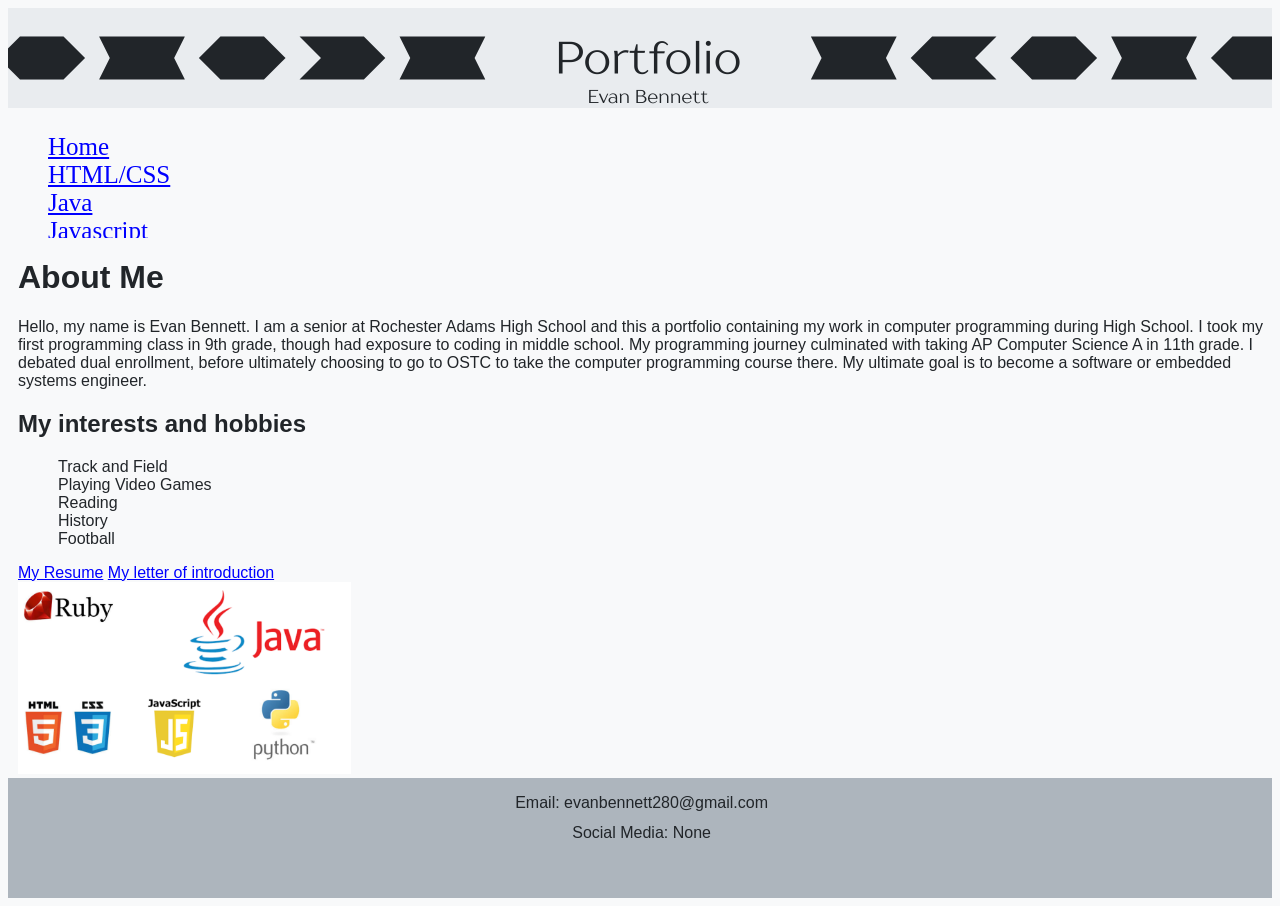
<file: index.html>
<!DOCTYPE html>
<html lang="en-US">
    <head>
        <title>My CS Portfolio</title>
        <meta charset="UTF-8">
        <meta name="viewport" content="width=device-width, initial-scale=1.0">
        <meta name="description" content="Computer Science web protfolio including my work in java, javascript, html/css.">
        <link rel="stylesheet" href="styles.css">
        <link rel="icon" type="image/x-icon" href="Favicon.png">
    </head>
    <body>
        <header class="banner">
            <a href="index.html"><img src="banner.png" alt="banner"></a>
        </header>
        <div class="container">
            <nav>
                <ul>
                    <li><a href="index.html">Home</a></li>
                    <li><a href="html.html">HTML/CSS</a></li>
                    <li><a href="java.html">Java</a></li>
                    <li><a href="javascript.html">Javascript</a></li>
                    <li><a href="AI.html">AI</a></li>
                    <li><a href="certifaction.html">Certifications</a></li>
                </ul>
            </nav>
            <div>
                <h1>About Me</h1>
                <p>Hello, my name is Evan Bennett. I am a senior at Rochester Adams High School and this a portfolio containing my work in computer programming during High School. I took my first programming class in 9th grade, though had exposure to coding in middle school. My programming journey culminated with taking AP Computer Science A in 11th grade. I debated dual enrollment, before ultimately choosing to go to OSTC to take the computer programming course there. My ultimate goal is to become a software or embedded systems engineer.</p>
                <h2>My interests and hobbies</h2>
                <ul>
                    <li>Track and Field</li>
                    <li>Playing Video Games</li>
                    <li>Reading</li>
                    <li>History</li>
                    <li>Football</li>
                </ul>
                <a href="https://docs.google.com/document/d/1gnI9WZbMEdLtb3LthNZ0j6b--Wo1B8Qf2KaXhrYzhy8/edit?tab=t.0">My Resume</a>
                <a href="https://docs.google.com/document/d/1SLRzvspTC6loGi5BRSQO5DePfIM6k1c7yFbeAXAZEXM/edit?tab=t.0">My letter of introduction</a>
                <br>
                <img id="codinglang" src="Coding languages.png" alt="Coding Languages I have used: Java, Javascript, HTML/CSS, Python, Ruby">
            </div>
        </div>
        <footer class="footer">
            <p>Email: evanbennett280@gmail.com</p>
            <p class="negmargin">Social Media: None</p>
        </footer>
    </body>
</html>
</file>
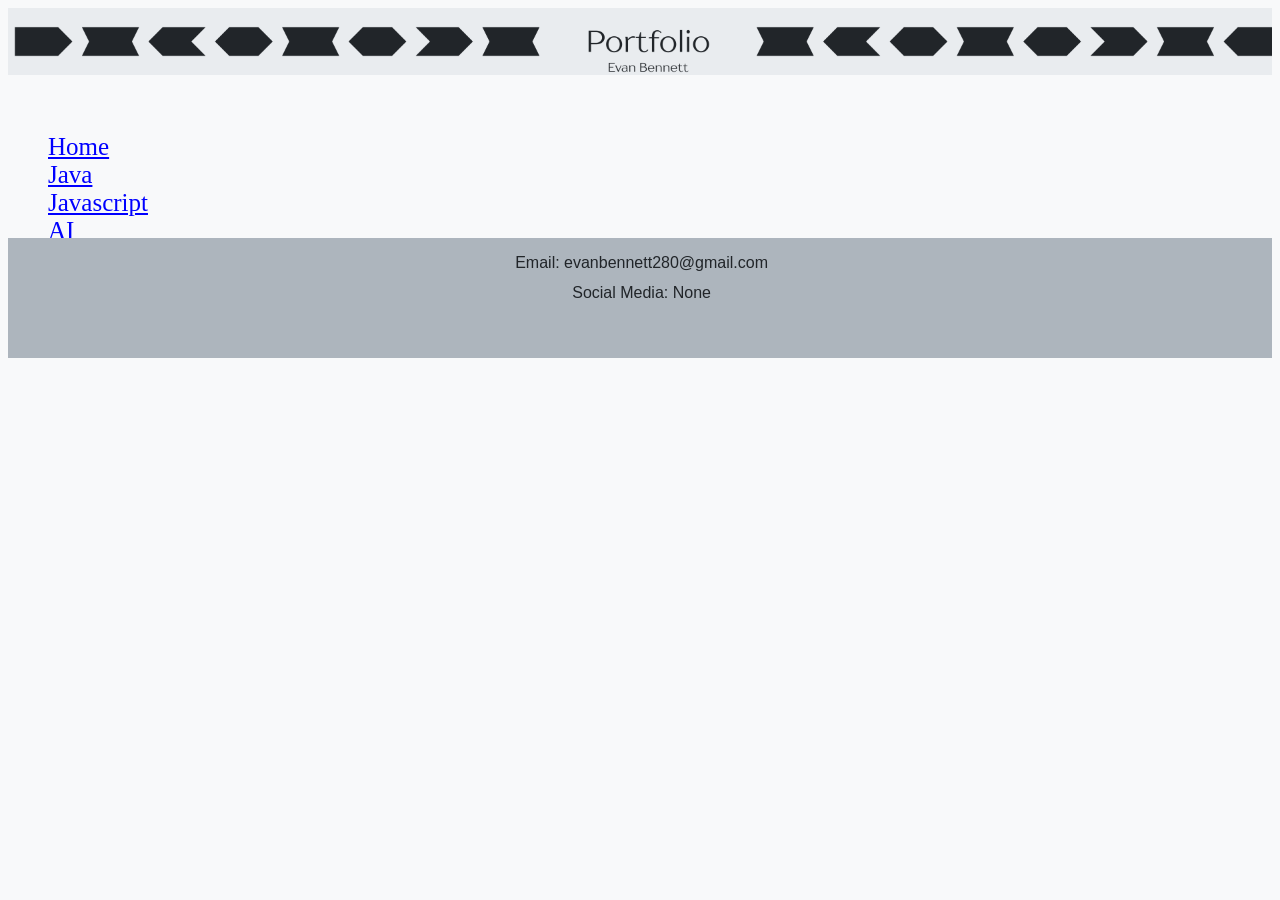
<file: AI.html>
<!DOCTYPE html>
<html>
    <head>
        <title>Artifical Intelligence</title>
        <meta charset="UTF-8">
        <link rel="stylesheet" href="styles.css">
        <link rel="icon" type="image/x-icon" href="Favicon.png">
    </head>
    <body>
        <header>
            <a href="index.html"><img src="banner.png" alt="banner"></a>
        </header>
        <div class="container">
            <nav>
                <ul>
                    <li><a href="index.html">Home</a></li>
                    <li><a href="java.html">Java</a></li>
                    <li><a href="javascript.html">Javascript</a></li>
                    <li><a href="AI.html">AI</a></li>
                    <li><a href="certifaction.html">Certifications</a></li>
                </ul>
            </nav>
        </div>
        <footer class="footer">
            <p>Email: evanbennett280@gmail.com</p>
            <p class="negmargin">Social Media: None</p>
        </footer>
    </body>
</html>
</file>
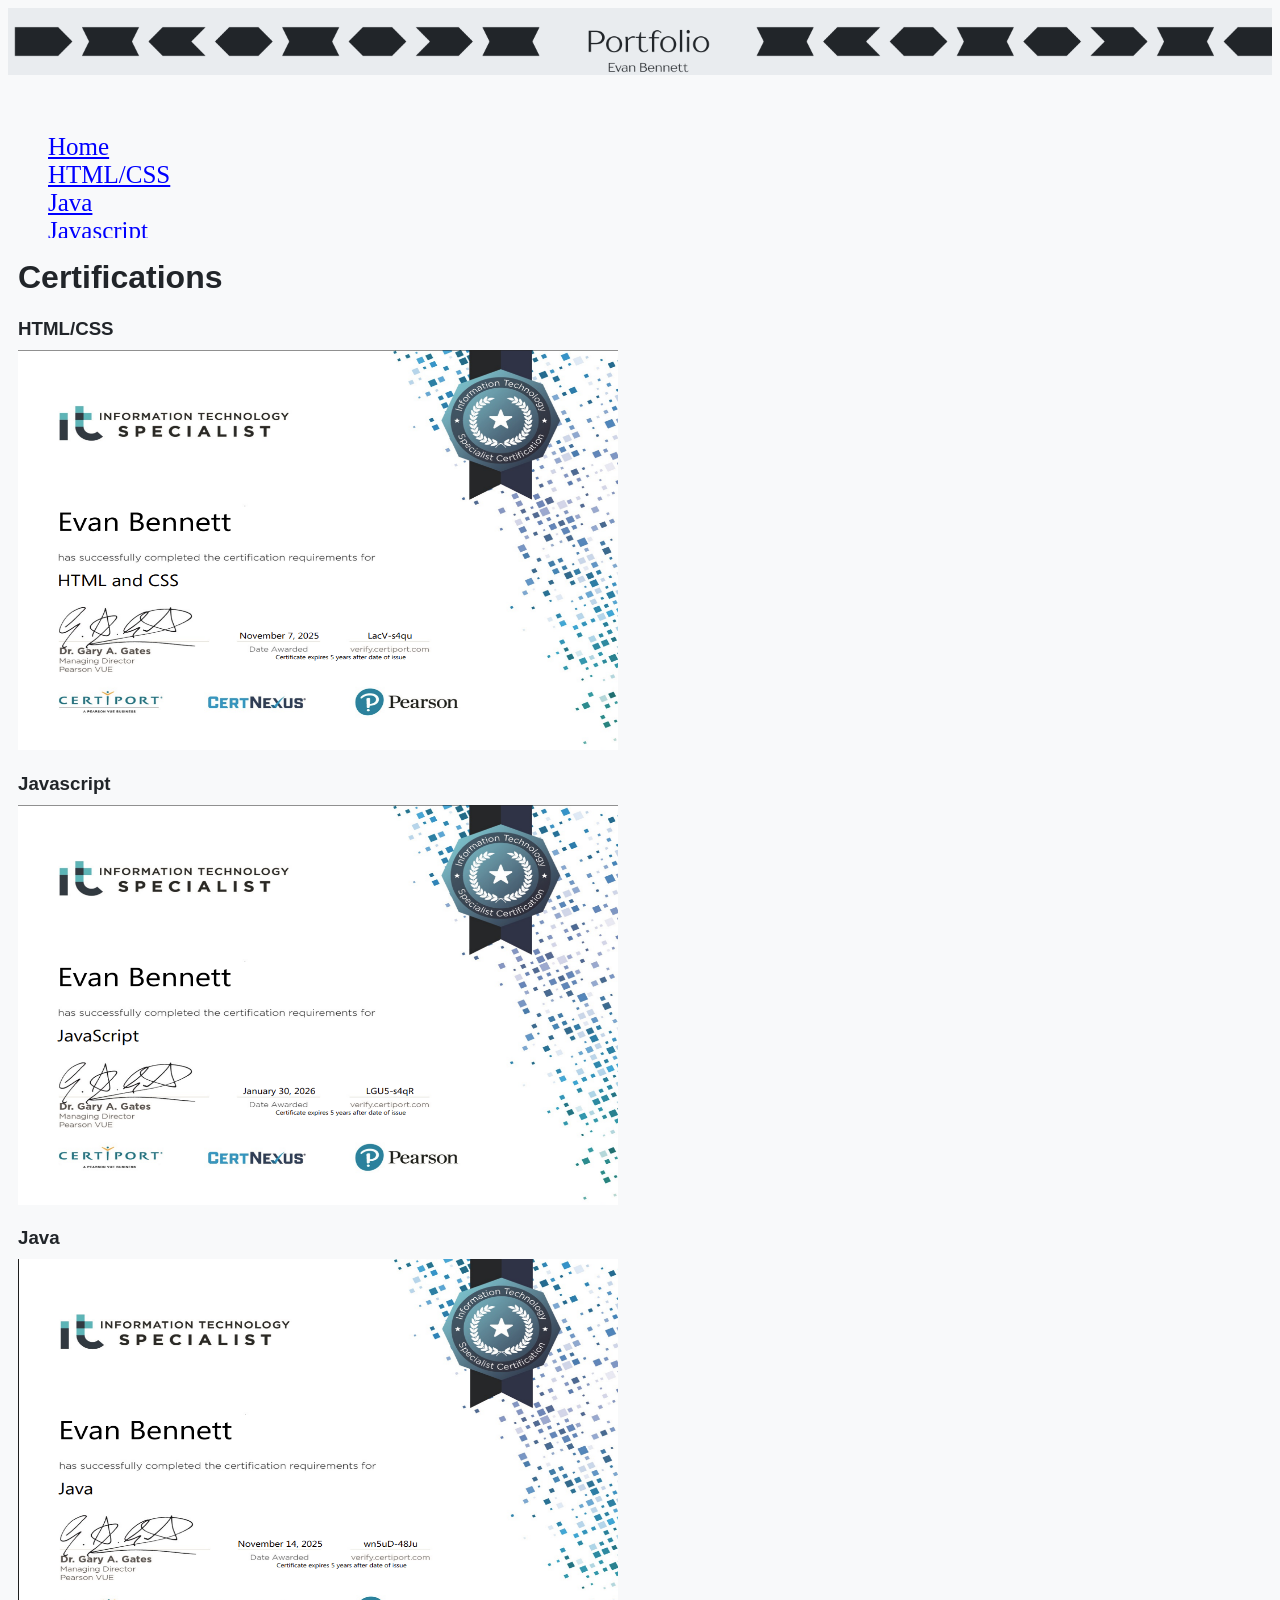
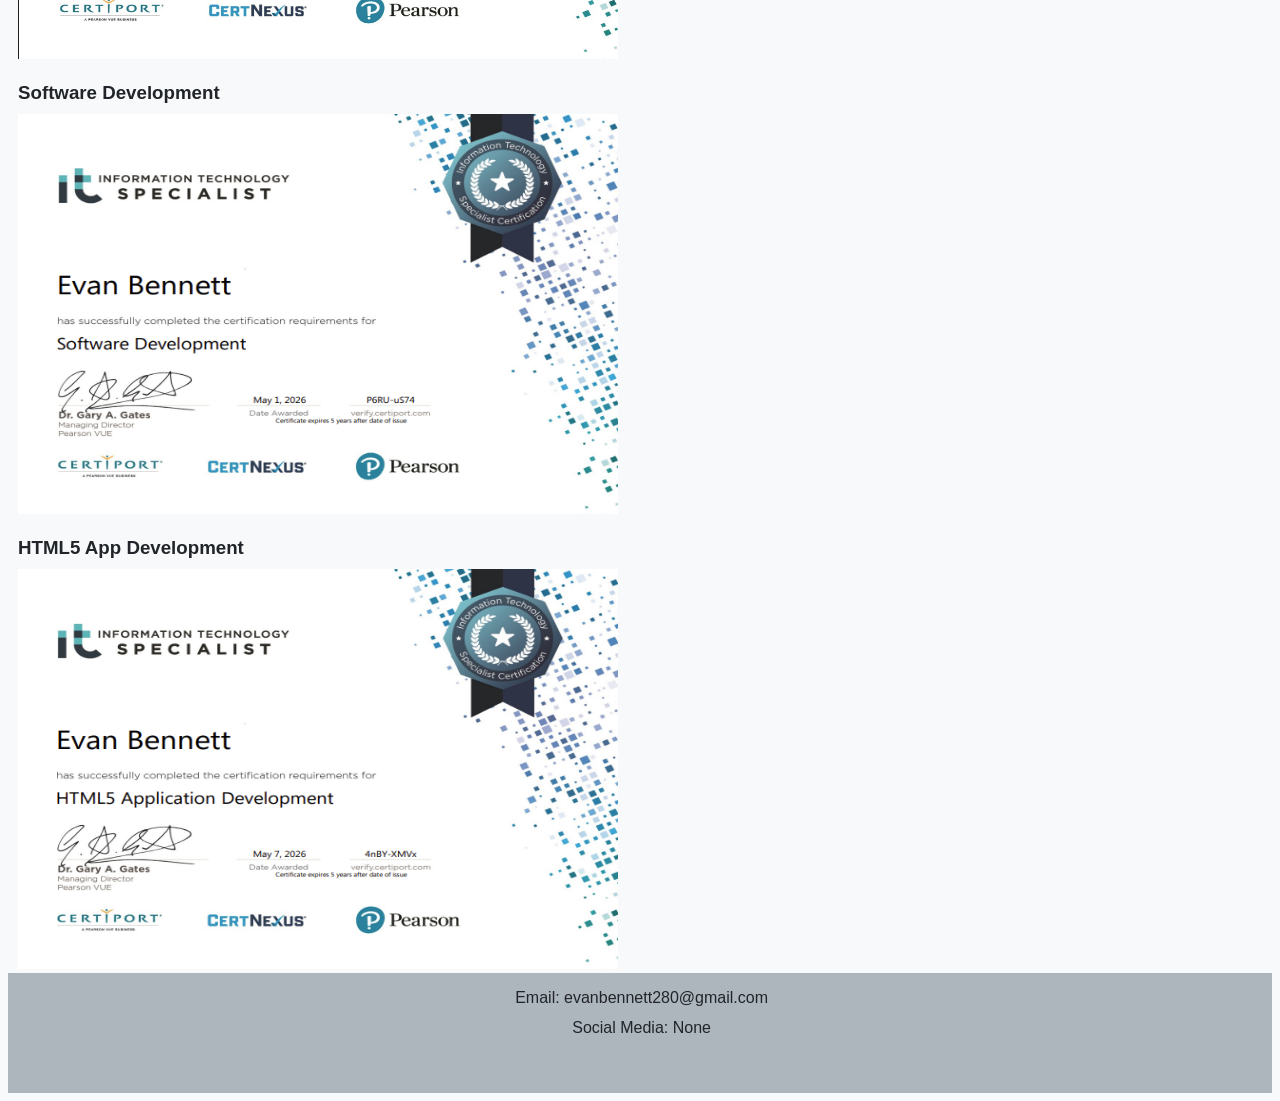
<file: certifaction.html>
<!DOCTYPE html>
<html lang="en-US">
    <head>
        <title>My Certifications</title>
        <meta charset="UTF-8">
        <link rel="stylesheet" href="styles.css">
        <link rel="icon" type="image/x-icon" href="Favicon.png">
    </head>
    <body>
        <header>
            <a href="index.html"><img src="banner.png" alt="banner"></a>
        </header>
        <div class="container">
            <nav>
                <ul>
                    <li><a href="index.html">Home</a></li>
                    <li><a href="html.html">HTML/CSS</a></li>
                    <li><a href="java.html">Java</a></li>
                    <li><a href="javascript.html">Javascript</a></li>
                    <li><a href="AI.html">AI</a></li>
                    <li><a href="certifaction.html">Certifications</a></li>
                </ul>
            </nav>
            <div>
                <h1>Certifications</h1>
                <h3>HTML/CSS</h3>
                <img src="htmlcsscert.png" alt="HTML/CSS certifaction certificate" class="certImg">
                <h3>Javascript</h3>
                <img src="javascriptcert.png" alt="Javascript certifation certificate" class="certImg">
                <h3>Java</h3>
                <img src="javacert.png" alt="Java certification certificate" class="certImg">
                <h3>Software Development</h3>
                <img src="softwaredevcert.png" alt="Software development certifaction certificate" class="certImg">
                <h3>HTML5 App Development</h3>
                <img src="appdevcert.png" alt="HTML5 app development certifaction certificate" class="certImg">
            </div>
        </div>
        <footer class="footer">
            <p>Email: evanbennett280@gmail.com</p>
            <p class="negmargin">Social Media: None</p>
        </footer>
    </body>
</html>
</file>
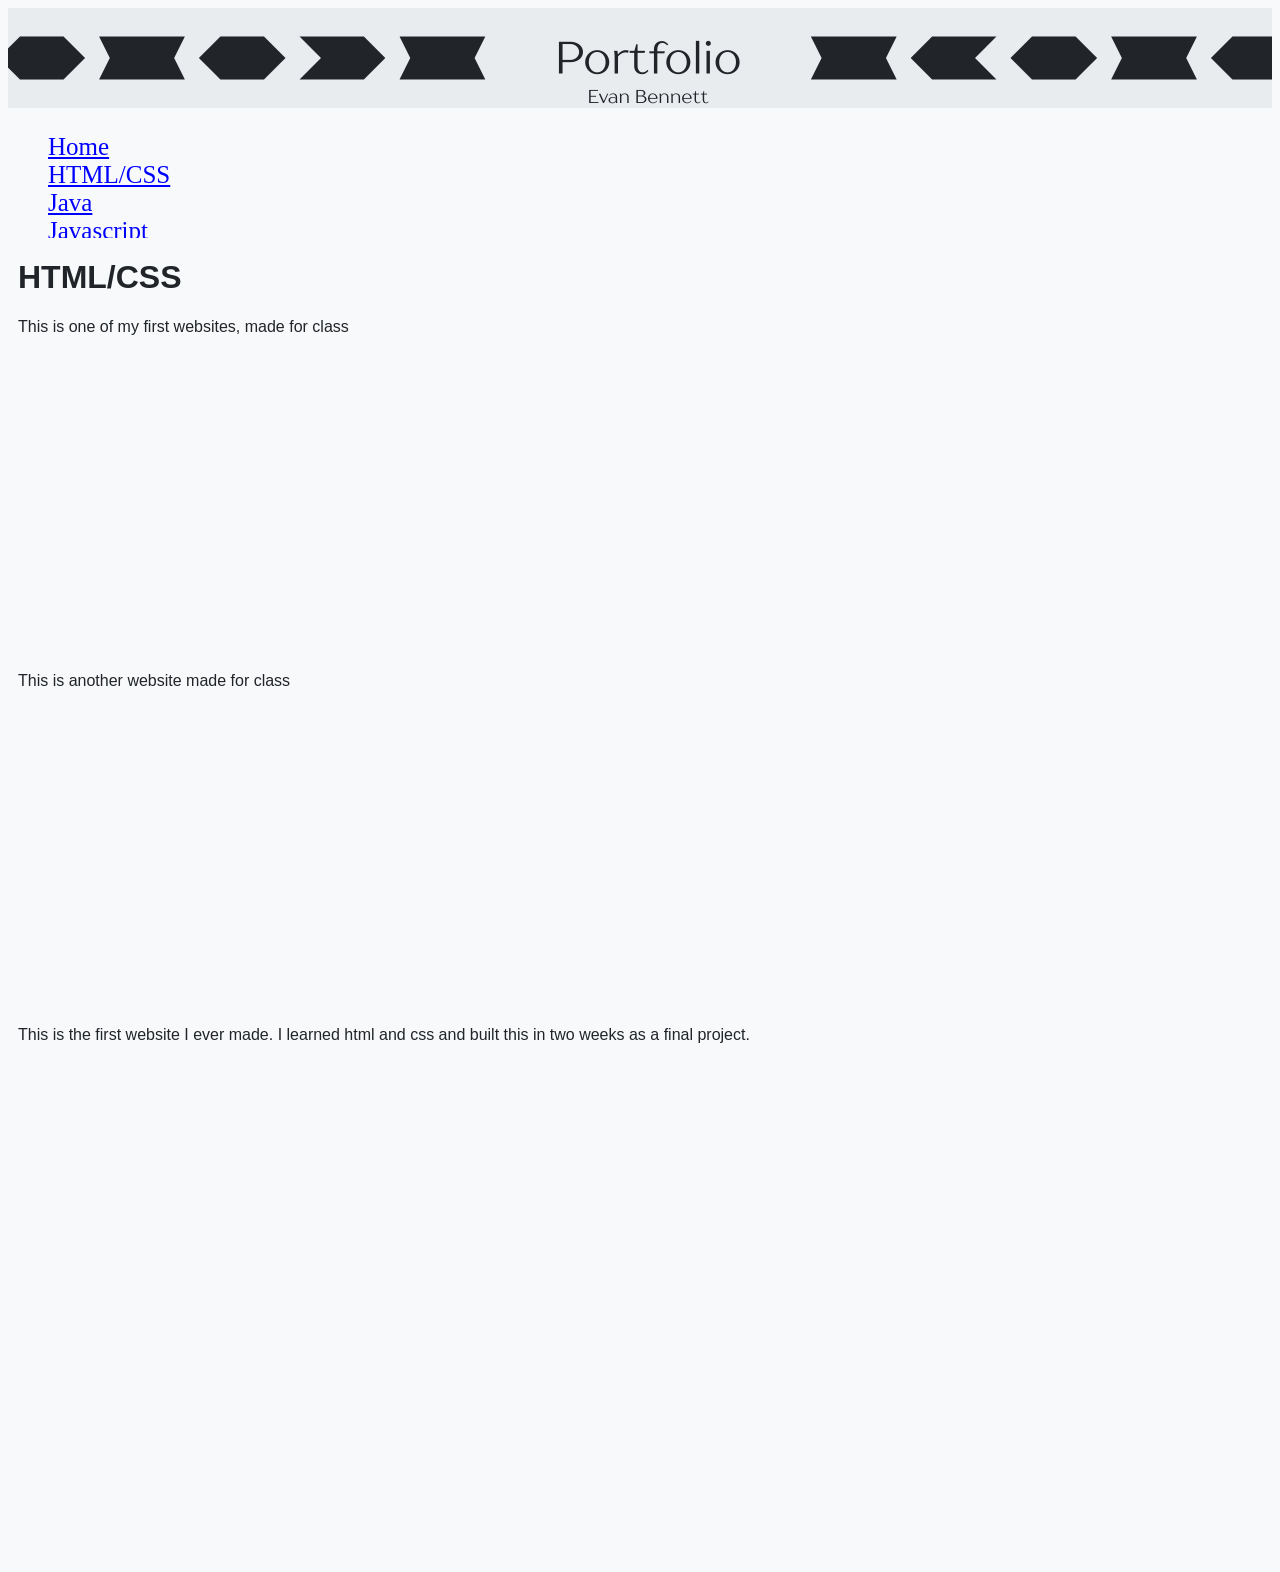
<file: html.html>
<!DOCTYPE html>
<html lang="en-US">
    <head>
        <title>My HTML/CSS Projects</title>
        <meta charset="UTF-8">
        <link rel="stylesheet" href="styles.css">
        <link rel="icon" type="image/x-icon" href="Favicon.png">
    </head>
    <body>
        <header class="banner">
            <a href="index.html"><img src="banner.png" alt="banner"></a>
        </header>
        <div class="container">
            <nav>
                <ul>
                    <li><a href="index.html">Home</a></li>
                    <li><a href="html.html">HTML/CSS</a></li>
                    <li><a href="java.html">Java</a></li>
                    <li><a href="javascript.html">Javascript</a></li>
                    <li><a href="AI.html">AI</a></li>
                    <li><a href="certifaction.html">Certifications</a></li>
                </ul>
            </nav>
            <div>
                <h1>HTML/CSS</h1>
                <p>This is one of my first websites, made for class</p>
                <iframe src="https://ctebennett.github.io/bobadrops/" title="Boba website" height="300px" width="800px"></iframe>
                <p>This is another website made for class</p>
                <iframe src="https://ctebennett.github.io/swirl/" title="Swirl website" height="300px" width="800px"></iframe>
                <p>This is the first website I ever made. I learned html and css and built this in two weeks as a final project.</p>
                <iframe width="850" height="500" src="https://codehs.com/sandbox/id/independent-study-website-PsoSUC/embed/?display_mode=default&show_file_tree=False" frameborder="0" allowfullscreen class="video-iframe"></iframe>
            </div>
        </div>
    </body>
</html>
</file>
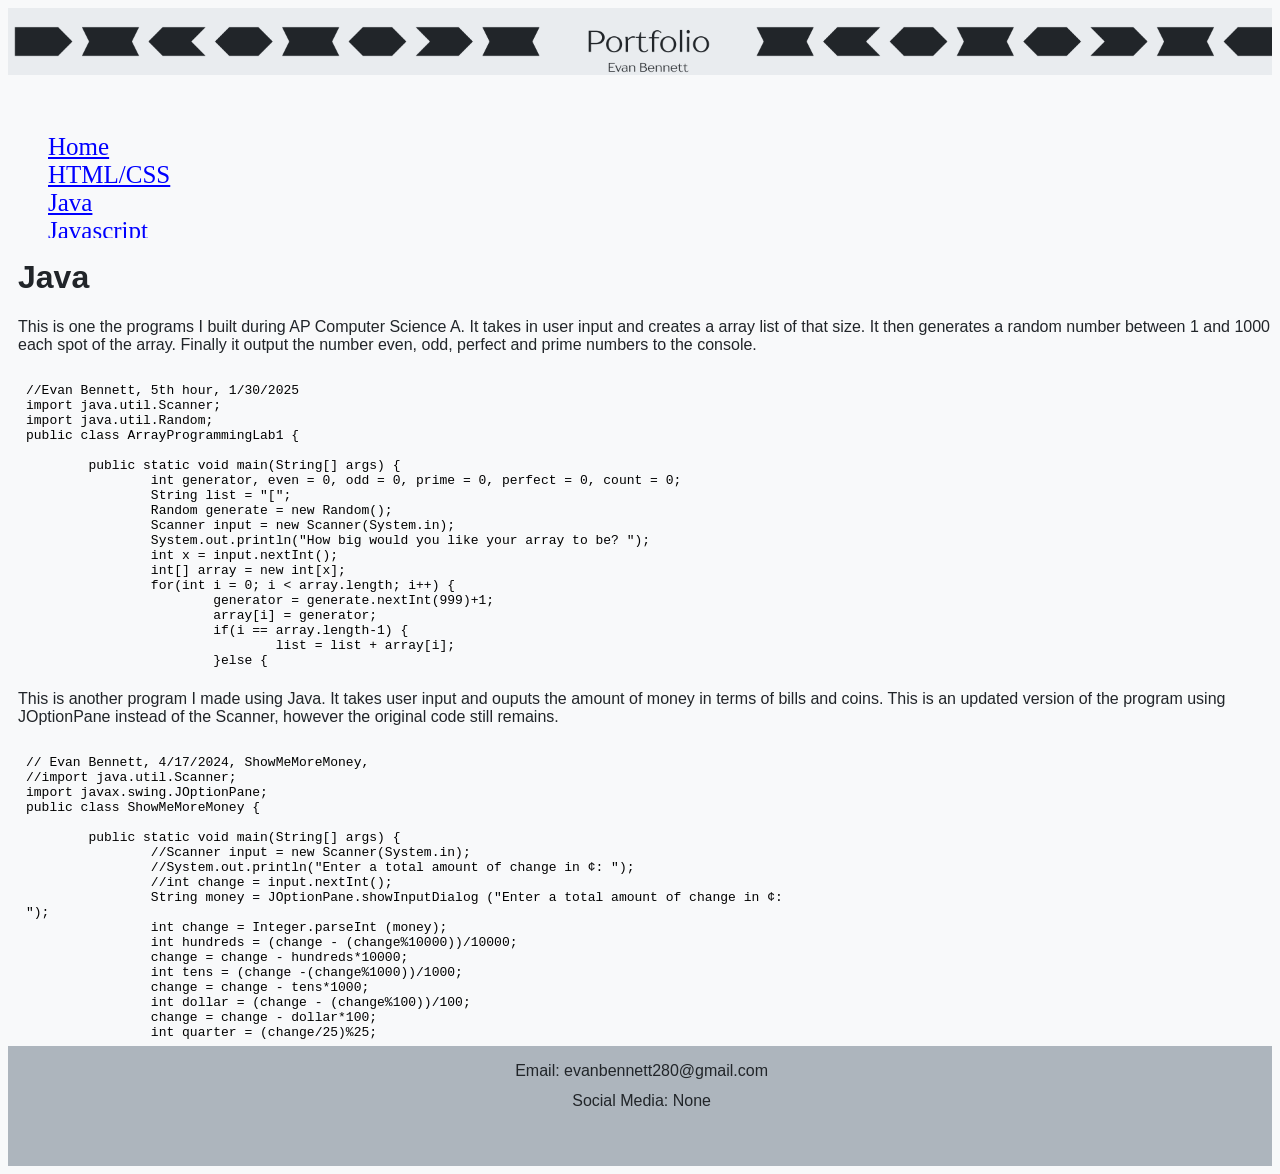
<file: java.html>
<!DOCTYPE html>
<html lang="en-US">
    <head>
        <title>My Java Projects</title>
        <meta charset="UTF-8">
        <link rel="stylesheet" href="styles.css">
        <link rel="icon" type="image/x-icon" href="Favicon.png">
    </head>
    <body>
        <header>
            <a href="index.html"><img src="banner.png" alt="banner"></a>
        </header>
        <div class="container">
            <nav>
                <ul>
                    <li><a href="index.html">Home</a></li>
                    <li><a href="html.html">HTML/CSS</a></li>
                    <li><a href="java.html">Java</a></li>
                    <li><a href="javascript.html">Javascript</a></li>
                    <li><a href="AI.html">AI</a></li>
                    <li><a href="certifaction.html">Certifications</a></li>
                </ul>
            </nav>
            <div>
                <h1>Java</h1>
                <p>This is one the programs I built during AP Computer Science A. It takes in user input and creates a array list of that size. It then generates a random number between 1 and 1000 in each spot of the array. Finally it output the number even, odd, perfect and prime numbers to the console.</p>
                <iframe src="ArrayProgrammingLab1.java" title="array list number checker" height="300px" width="800px"></iframe>
                <p>This is another program I made using Java. It takes user input and ouputs the amount of money in terms of bills and coins. This is an updated version of the program using JOptionPane instead of the Scanner, however the original code still remains.</p>
                <iframe src="ShowMeMoreMoney.java" title="Optimal change calculator" height="300px" width="800px"></iframe>
            </div>
        </div>
        <footer class="footer">
            <p>Email: evanbennett280@gmail.com</p>
            <p class="negmargin">Social Media: None</p>
        </footer>
    </body>
</html>
</file>
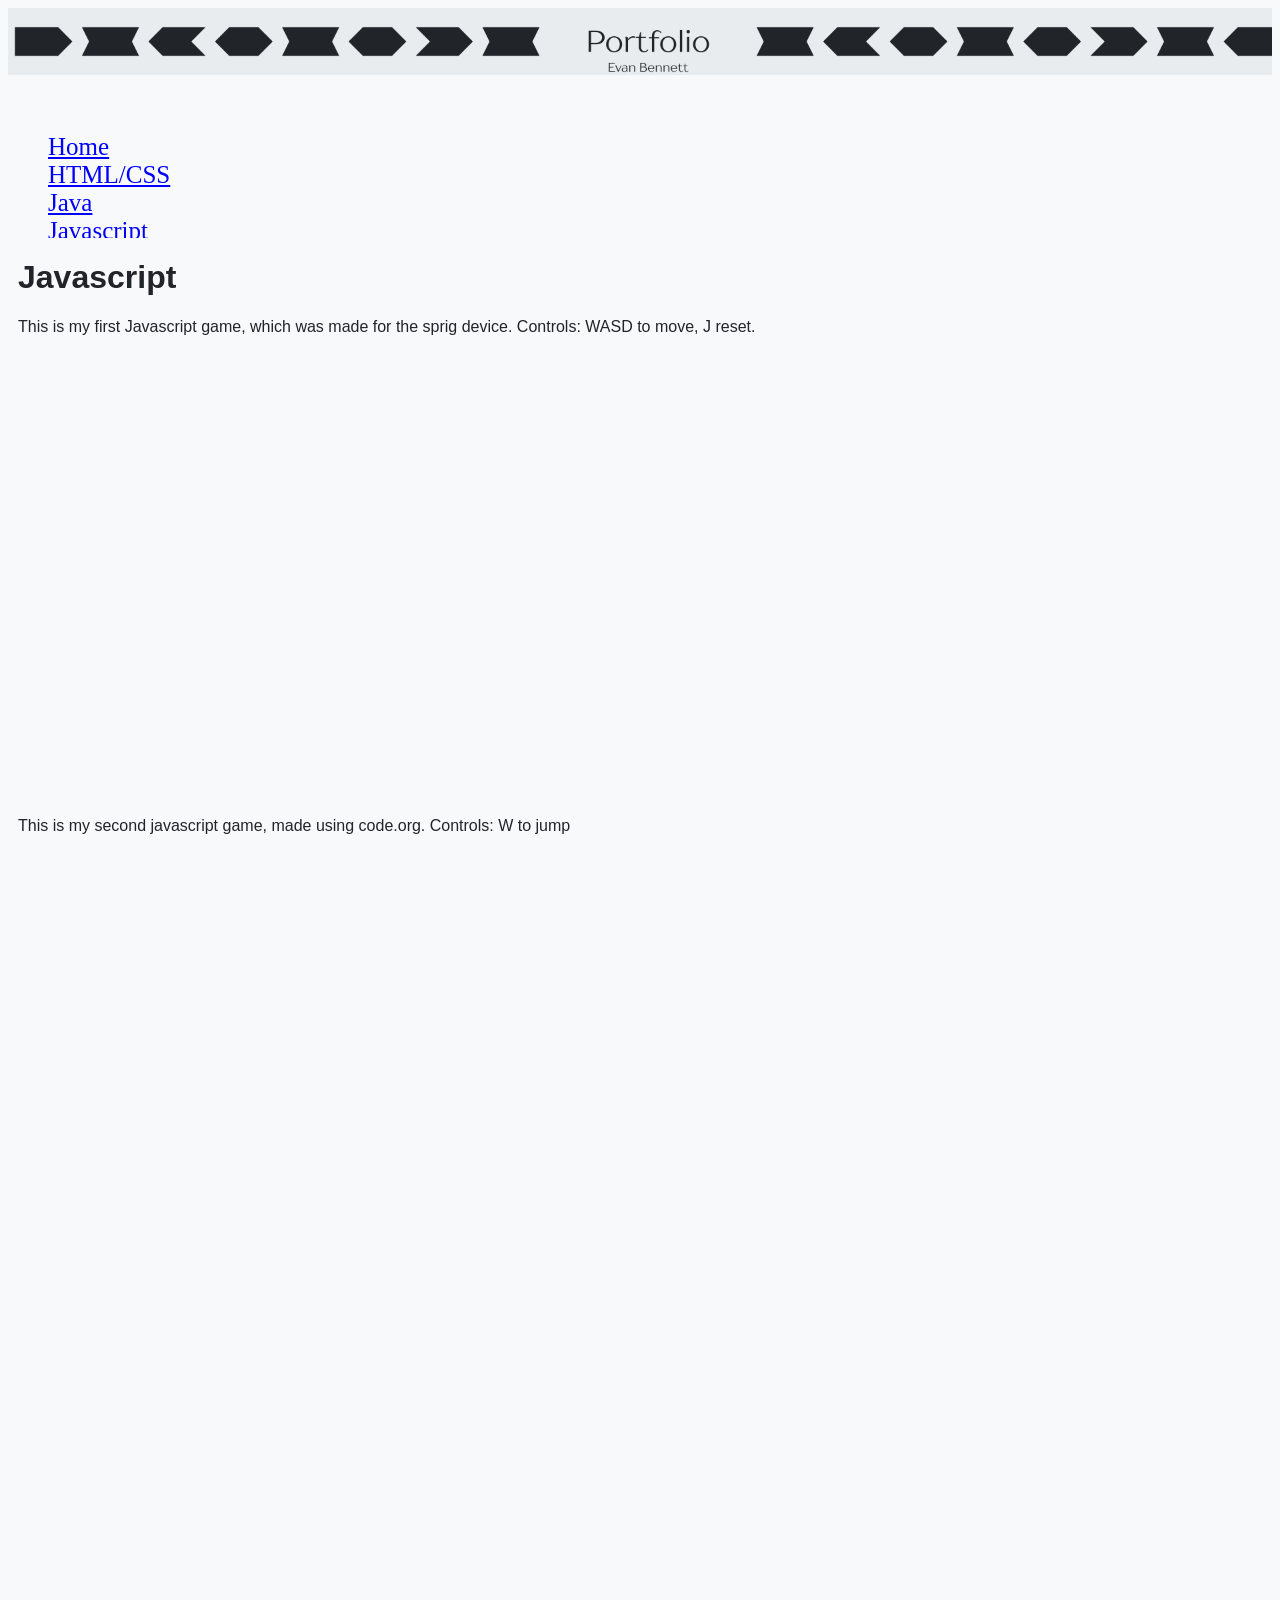
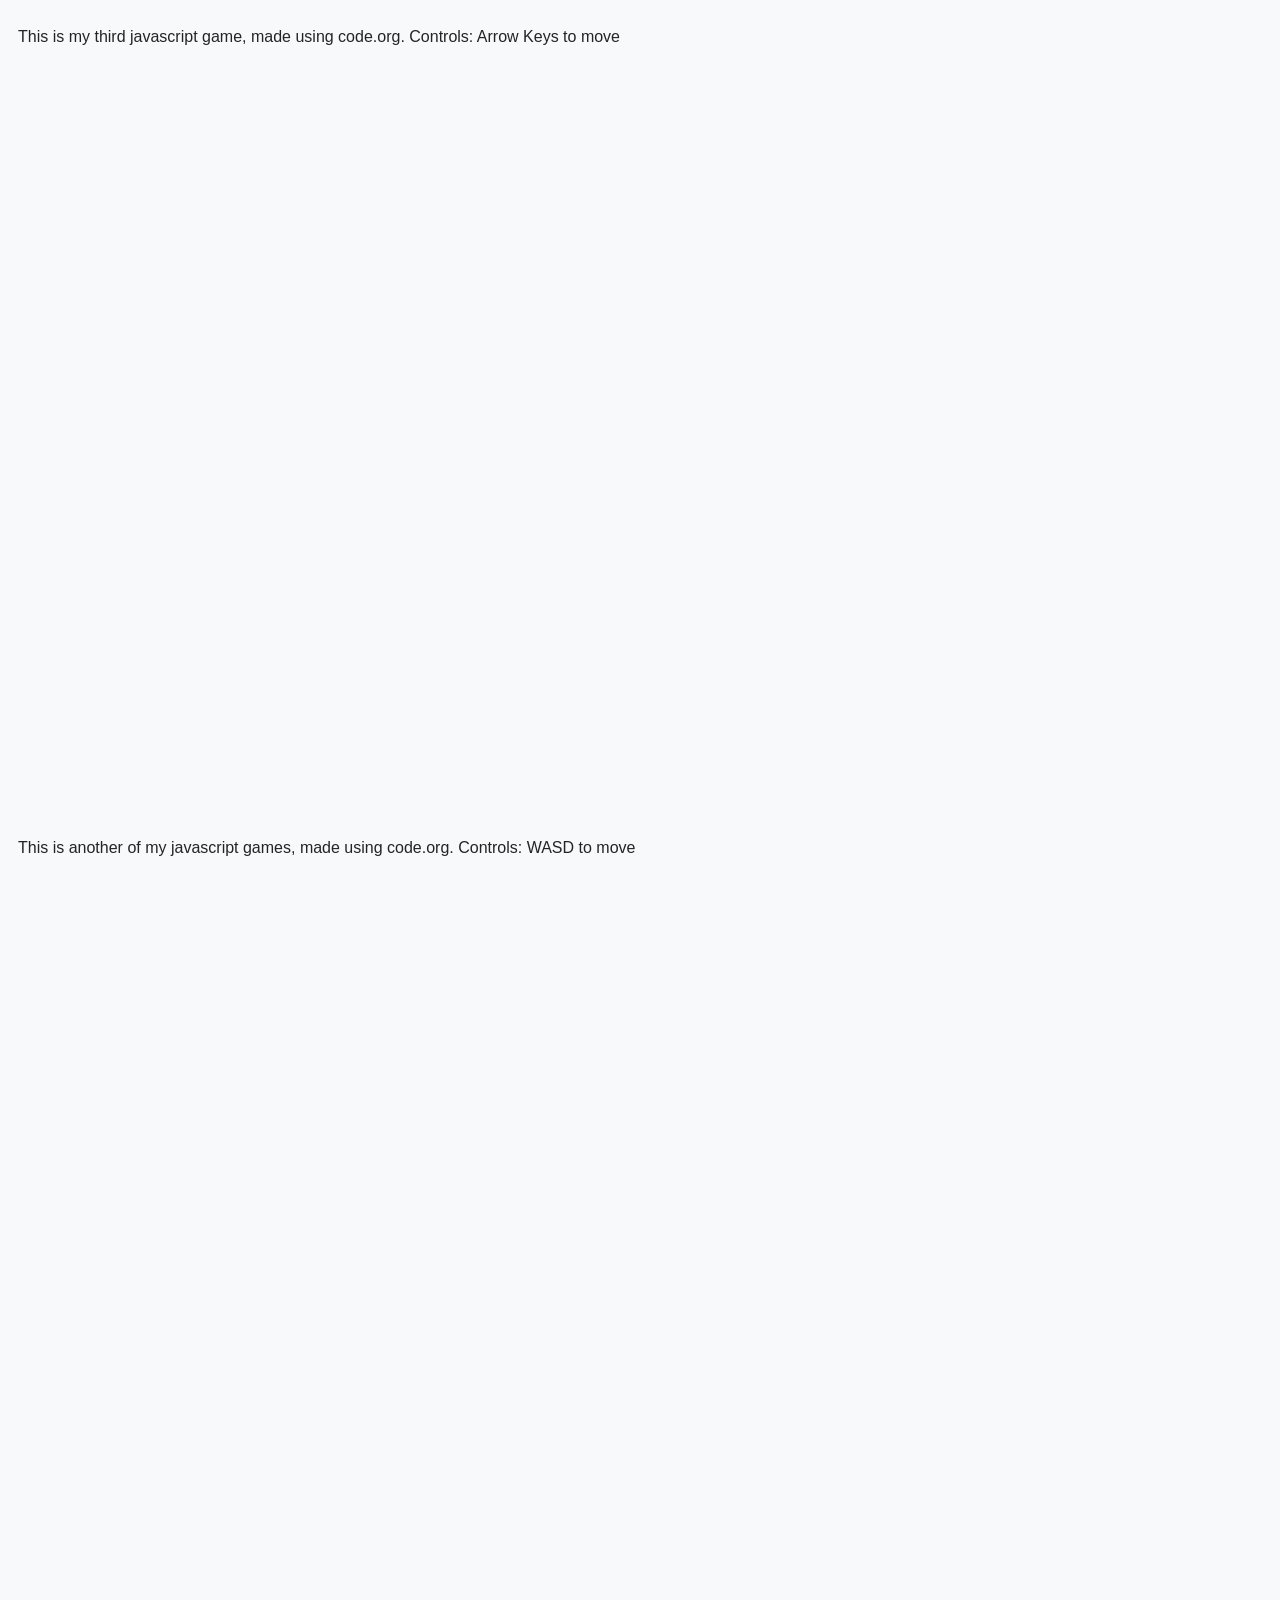
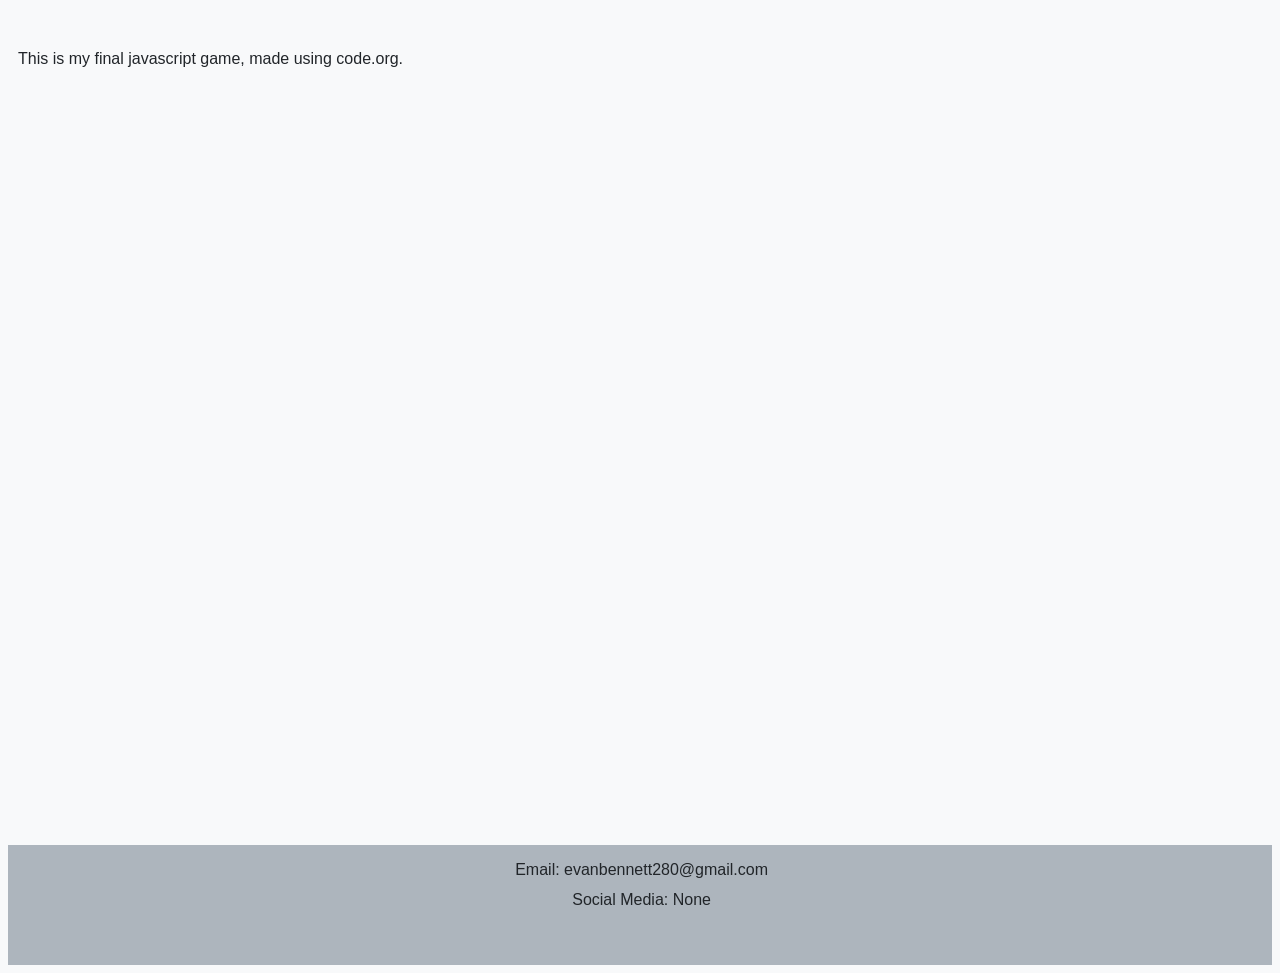
<file: javascript.html>
<!DOCTYPE html>
<html lang="en-US">
    <head>
        <title>My Javascript Projects</title>
        <meta charset="UTF-8">
        <link rel="stylesheet" href="styles.css">
        <link rel="icon" type="image/x-icon" href="Favicon.png">
    </head>
    <body>
        <header>
            <a href="index.html"><img src="banner.png" alt="banner"></a>
        </header>
        <div class="container">
           <nav>
                <ul>
                    <li><a href="index.html">Home</a></li>
                    <li><a href="html.html">HTML/CSS</a></li>
                    <li><a href="java.html">Java</a></li>
                    <li><a href="javascript.html">Javascript</a></li>
                    <li><a href="AI.html">AI</a></li>
                    <li><a href="certifaction.html">Certifications</a></li>
                </ul>
            </nav>
            <div>
                <h1>Javascript</h1>
                <p>This is my first Javascript game, which was made for the sprig device. Controls: WASD to move, J reset.</p>
                <iframe src="https://sprig.hackclub.com/share/qsOUCORnvcRk6nFUdOiJ" title="My first javascript game" height="445px" width="1000px"></iframe>
                <p>This is my second javascript game, made using code.org. Controls: W to jump</p>
                <iframe width="440" height="757" style="border: 0px;" src="https://studio.code.org/projects/gamelab/c9bc1681-d1f1-40c1-b501-1708aff49c2a/embed"></iframe>
                <p>This is my third javascript game, made using code.org. Controls: Arrow Keys to move</p>
                <iframe width="440" height="757" style="border: 0px;" src="https://studio.code.org/projects/gamelab/9d473595-77eb-4d68-9e8b-ecf0199b6864/embed"></iframe>
                <p>This is another of my javascript games, made using code.org. Controls: WASD to move</p>
                <iframe width="440" height="757" style="border: 0px;" src="https://studio.code.org/projects/gamelab/04ab2408-72f7-4ef3-8971-d1867be46718/embed"></iframe>
                <p>This is my final javascript game, made using code.org.</p>
                <iframe width="440" height="757" style="border: 0px;" src="https://studio.code.org/projects/gamelab/5ec803d1-99a9-4313-9ba6-76dd243af61c/embed"></iframe>
            </div>
        </div>
        <footer class="footer">
            <p>Email: evanbennett280@gmail.com</p>
            <p class="negmargin">Social Media: None</p>
        </footer>
    </body>
</html>
</file>
<file: styles.css>
/*
Color scheme
1: #F8F9FA, rgb(248, 249, 250)
2: #E9ECEF, rgb(233, 236, 239)
3: #DEE2E6, rgb(222, 226, 230)
4: #CED4DA, rgb(206, 212, 218)
5: #ADB5BD, rgb(173, 181, 189)
6: #6C757D, rgb(108, 117, 125)
7: #495057, rgb(73, 80, 87)
8: #343A40, rgb(52, 58, 64)
9: #212529, rgb(33, 37, 41)
*/
body {
    font-family: Helvetica;
    background-color: #F8F9FA;
    color: #212529;
    display: grid;
    overflow-x: hidden;
}
a:link {
    color: blue;
}
a:visited {
    color: purple;
}
.container {
    display: grid;
    grid-template-columns: 170px auto;
    grid-template-rows: auto;
    column-gap: 40px;
}
.container div {
    margin-left: 10px;
}
nav {
    font-family: "Times New Roman";
    font-size: 25px;
    color: #212529;
}
.footer {
    background-color: #ADB5BD;
    color: #212529;
    text-align: center;
    height: 120px;
    width: 99vw;
}
.negmargin {
    margin-top: -4px;
}
h3 {
    margin-bottom: -4px;
}
header{
    width: 1900px;
    height: 100px;
}
a:hover {
    color: lightskyblue;
}
a:active {
    color: red;
}

.banner img {
    width: 100%;
    height: 100%;
    object-fit: cover;
}
#codinglang{
    width: 26vw;
    height: 15vw;
}

.certImg{
    width: 600px;
    height: 400px;
}
iframe {
    border: none;
}
table, th, td {
    border: 1px solid;
}
h3 {
    margin-bottom: 10px;
}
@media screen and (max-width: 450px){
    .container {
        display: grid;
        grid-template-rows: 130px auto;
        grid-template-columns: auto;
    }
    
    * {
    max-width: 100vw;
    overflow-x: auto;
    overflow-y: scroll;
    }
}
@media screen and (max-width: 1366px){
    .container {
        display: grid;
        grid-template-rows: 130px auto;
        grid-template-columns: auto;
    }
    
    * {
    max-width: 100vw;
    overflow-x: auto;
    overflow-y: scroll;
    }
}
</file>
